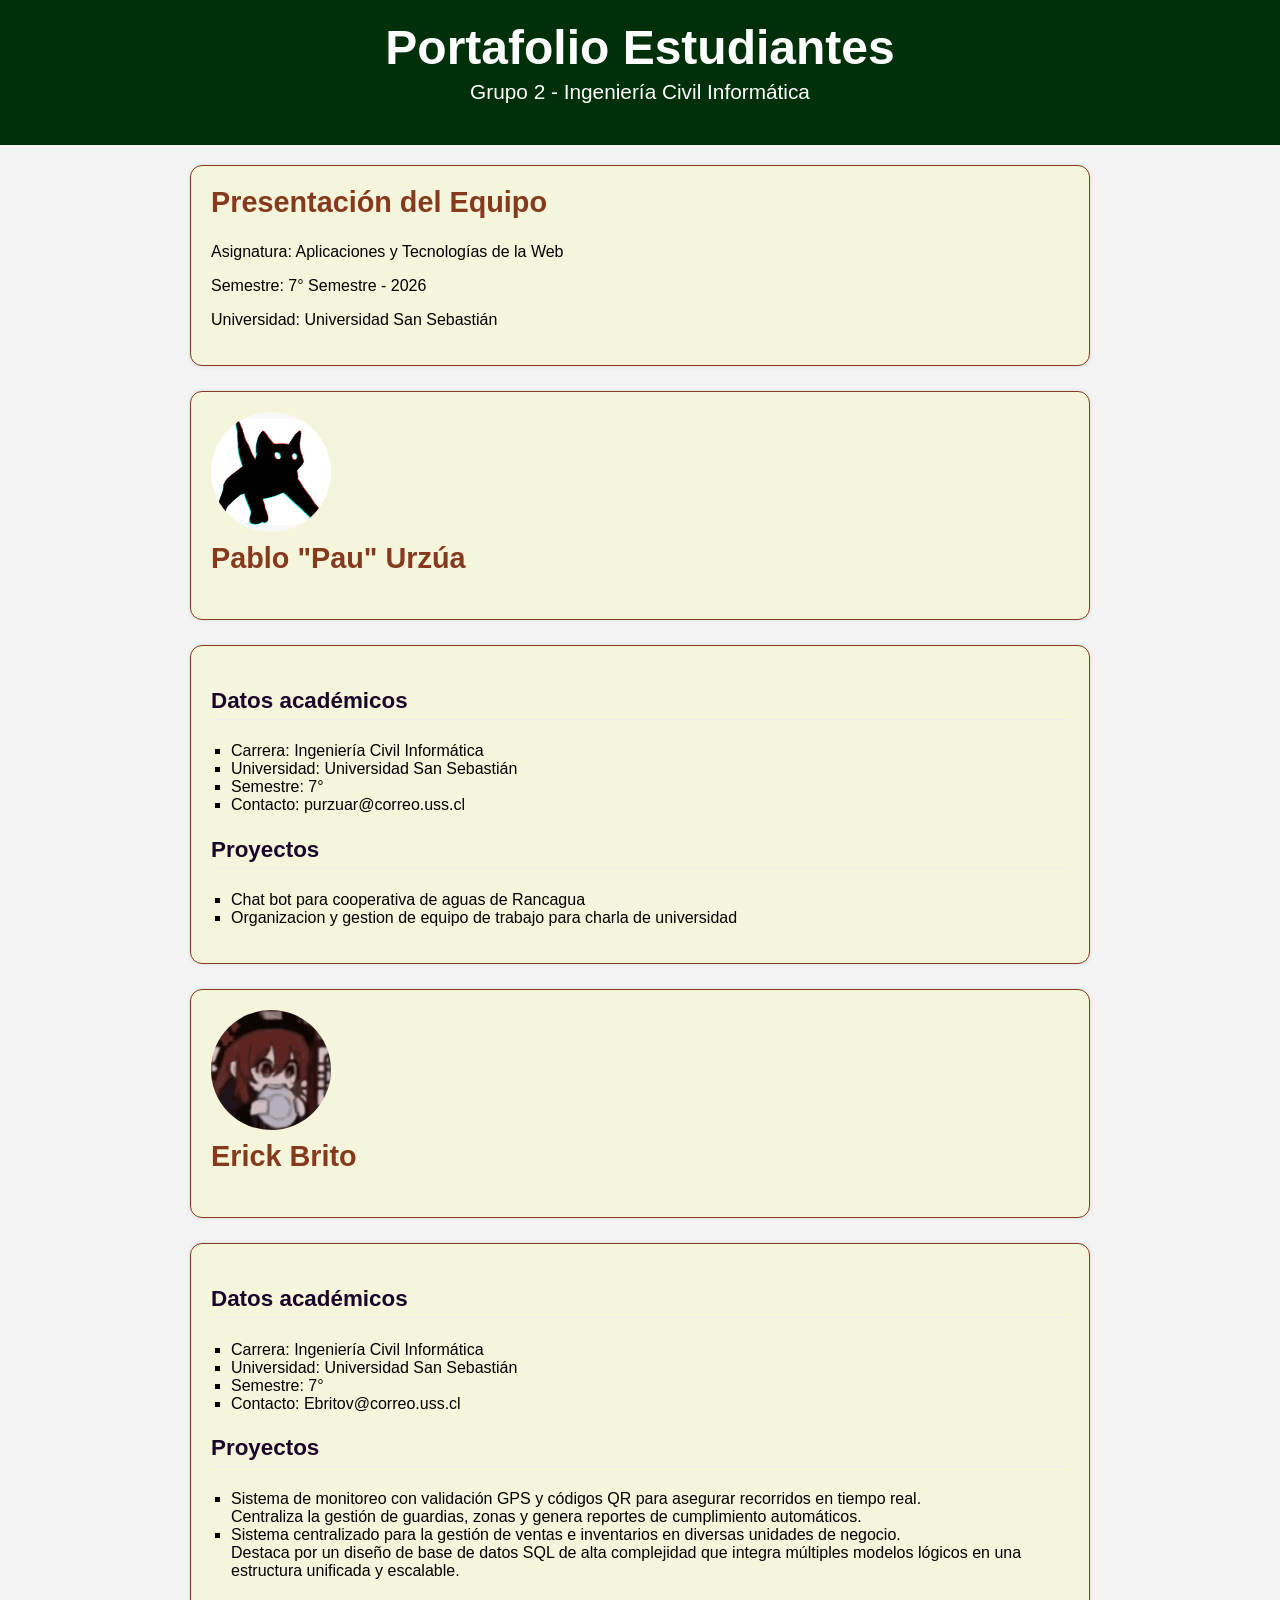
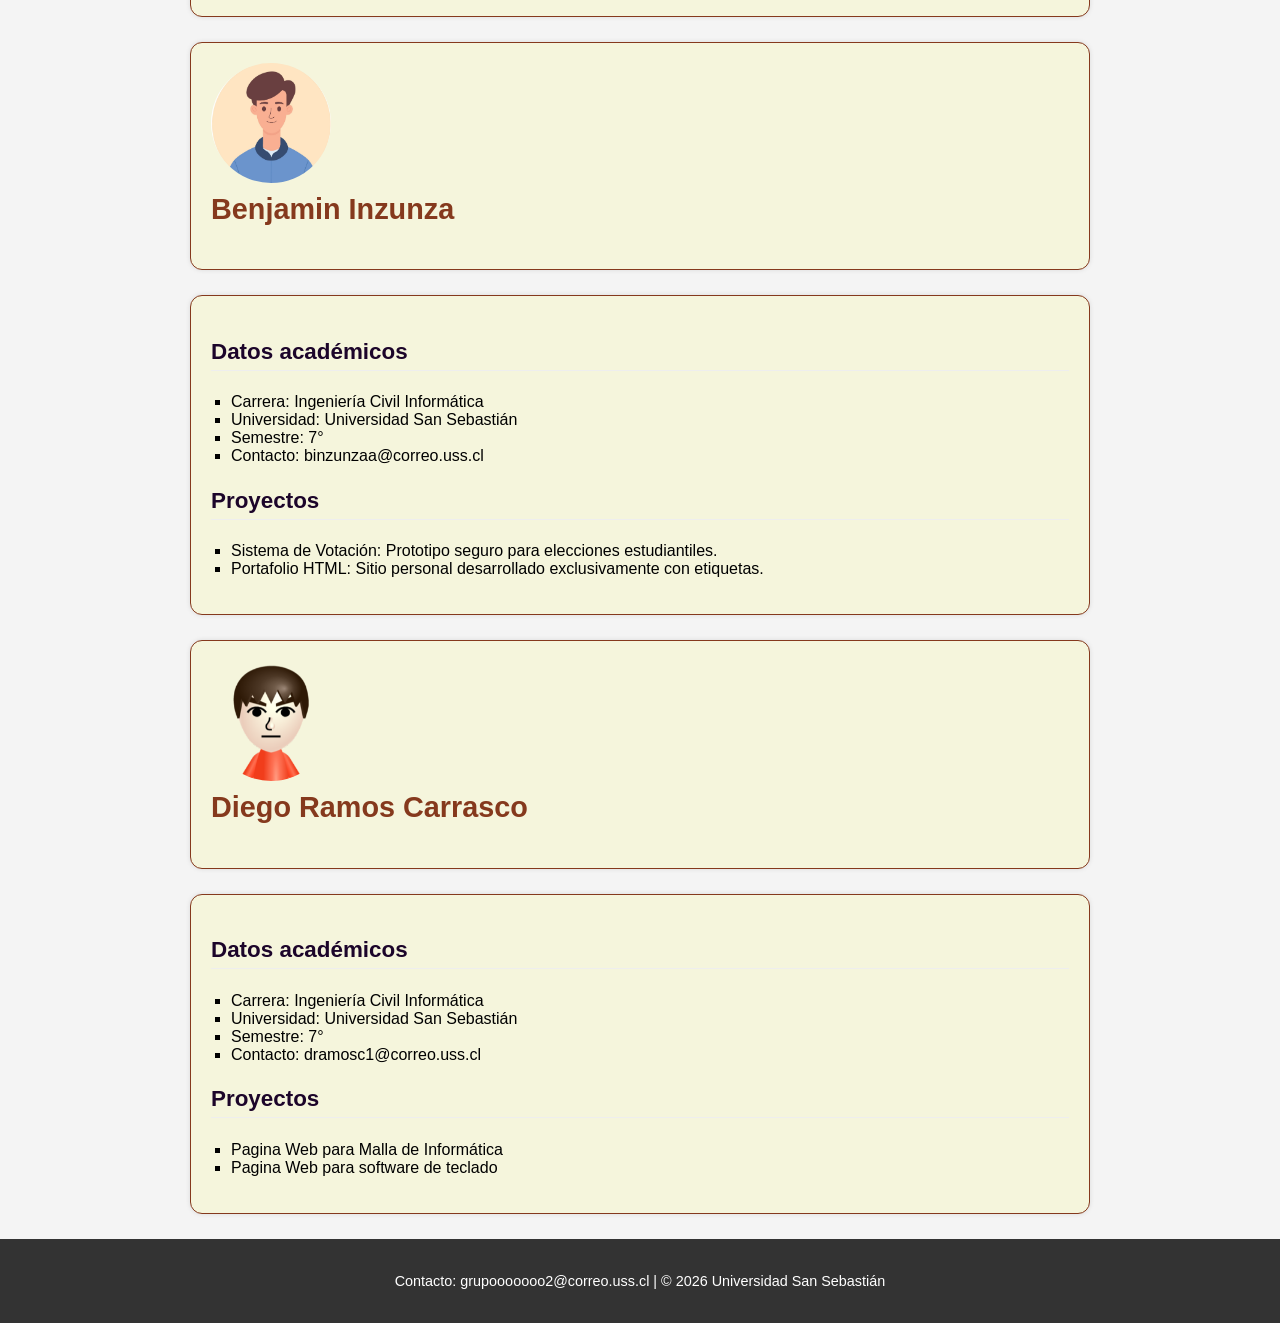
<file: index.html>
<!DOCTYPE html>
<html lang="es">

<head>
  <meta charset="UTF-8">
  <meta name="viewport" content="width=device-width, initial-scale=1.0">
  <title>Portafolio simple</title>
  <link rel="stylesheet" href="styles.css">
</head>

<body>

  <header>
    <h1 id="titulo-principal">Portafolio Estudiantes</h1>
    <p class="subtitulo">Grupo 2 - Ingeniería Civil Informática</p>
  </header>

  <main>
    <section id="equipo">
      <h2>Presentación del Equipo</h2>
      <p>Asignatura: Aplicaciones y Tecnologías de la Web</p>
      <p>Semestre: 7° Semestre - 2026</p>
      <p>Universidad: Universidad San Sebastián</p>
    </section>

    <section id="miembros">

      <article class="tarjeta-estudiante">
        <img src="img/FotoPau.png" alt="FotoA" class="avatar">
        <h2>Pablo "Pau" Urzúa</h2>
      </article>

      <article class="tarjeta-estudiante">
        <h3>Datos académicos</h3>
        <ul>
          <li>Carrera: Ingeniería Civil Informática</li>
          <li>Universidad: Universidad San Sebastián</li>
          <li>Semestre: 7°</li>
          <li>Contacto: purzuar@correo.uss.cl</li>
        </ul>

        <h3>Proyectos</h3>
        <ul class="lista-proyectos">
          <li>Chat bot para cooperativa de aguas de Rancagua</li>
          <li>Organizacion y gestion de equipo de trabajo para charla de universidad</li>
        </ul>
      </article>

      <article class="tarjeta-estudiante">
        <img src="img/EF.gif" alt="FotoB" class="avatar">
        <h2>Erick Brito</h2>
      </article>

      <article class="tarjeta-estudiante">
        <h3>Datos académicos</h3>
        <ul>
          <li>Carrera: Ingeniería Civil Informática</li>
          <li>Universidad: Universidad San Sebastián</li>
          <li>Semestre: 7°</li>
          <li>Contacto: Ebritov@correo.uss.cl</li>
        </ul>

        <h3>Proyectos</h3>
        <ul class="lista-proyectos">
          <li>Sistema de monitoreo con validación GPS y códigos QR para asegurar recorridos en tiempo real. <br>Centraliza la gestión de guardias, zonas y genera reportes de cumplimiento automáticos.</li>
          <li>Sistema centralizado para la gestión de ventas e inventarios en diversas unidades de negocio.<br> Destaca por un diseño de base de datos SQL de alta complejidad que integra múltiples modelos lógicos en una estructura unificada y escalable.</li>
        </ul>
      </article>

      <article class="tarjeta-estudiante">
        <img src="img/FotoBenja.png" alt="FotoC" class="avatar">
        <h2>Benjamin Inzunza</h2>
      </article>

      <article class="tarjeta-estudiante">
        <h3>Datos académicos</h3>
        <ul>
          <li>Carrera: Ingeniería Civil Informática</li>
          <li>Universidad: Universidad San Sebastián</li>
          <li>Semestre: 7°</li>
          <li>Contacto: binzunzaa@correo.uss.cl</li>
        </ul>

        <h3>Proyectos</h3>
        <ul class="lista-proyectos">
          <li>Sistema de Votación: Prototipo seguro para elecciones estudiantiles.</li>
          <li>Portafolio HTML: Sitio personal desarrollado exclusivamente con etiquetas.</li>
        </ul>
      </article>

      <article class="tarjeta-estudiante">
        <img src="img/FotoDiego.png" alt="FotoD" class="avatar">
        <h2>Diego Ramos Carrasco</h2>
      </article>

      <article class="tarjeta-estudiante">
        <h3>Datos académicos</h3>
        <ul>
          <li>Carrera: Ingeniería Civil Informática</li>
          <li>Universidad: Universidad San Sebastián</li>
          <li>Semestre: 7°</li>
          <li>Contacto: dramosc1@correo.uss.cl</li>
        </ul>

        <h3>Proyectos</h3>
        <ul class="lista-proyectos">
          <li>Pagina Web para Malla de Informática</li>
          <li>Pagina Web para software de teclado</li>
        </ul>
      </article>

    </section>
  </main>

  <footer>
    <p>Contacto: grupooooooo2@correo.uss.cl | © 2026 Universidad San Sebastián</p>
  </footer>

</body>
</html>
</file>
<file: styles.css>
/* Estilo global */
body {
  font-family: Arial, sans-serif;
  margin: 0;
  padding: 0;
  background-color: #f4f4f4;
}

/* Encabezado */
header {
  background-color: #00300a; 
  color: white;
  text-align: center;
  padding: 20px;
}

#titulo-principal {
  margin: 0;
  font-size: 3rem;
}

.subtitulo {
  margin-top: 5px;
  font-size: 1.3rem;
}

/* Contenido principal */
main {
  max-width: 900px;
  margin: 20px auto;
  padding: 0 15px;
}

/* Secciones */
.tarjeta-estudiante, #equipo {
  background-color: beige;
  margin-bottom: 25px; 
  padding: 20px;
  border-radius: 12px; 
  box-shadow: 0 0 5px rgba(0,0,0,0.1);
  border: 1px solid #85391d;
}

h2 {
  margin-top: 0;
  color: #85391d; 
  font-size: 1.8rem;
}

h3 {
  color: #1c052a; 
  font-size: 1.4rem;
  border-bottom: 1px solid #eee;
  padding-bottom: 5px;
}

/* Avatar */
.avatar {
  width: 120px;
  height: 120px;
  border-radius: 50%;
  display: block;
  margin-bottom: 10px;
}

/* Lista de datos académicos */
ul {
  list-style-type: square; 
  padding-left: 20px;
}
/* Proyectos */
.proyecto {
  margin-top: 15px;
  padding-left: 10px;
}

/* Pie de página */
footer {
  text-align: center;
  padding: 20px;
  background-color: #333;
  color: white;
  font-size: 0.9rem;
}
</file>
